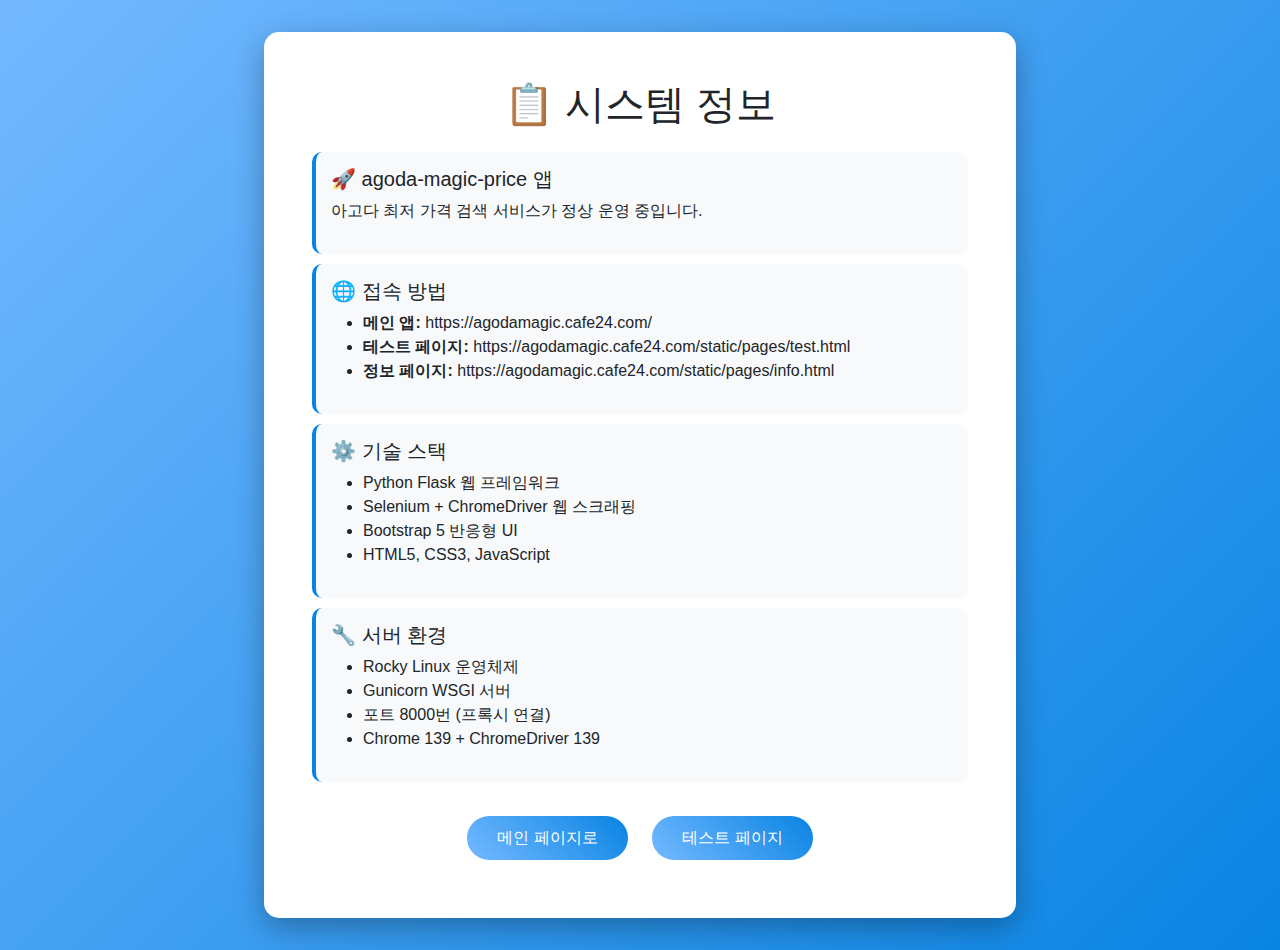
<file: static/pages/info.html>
<!DOCTYPE html>
<html lang="ko">
<head>
    <meta charset="UTF-8">
    <meta name="viewport" content="width=device-width, initial-scale=1.0">
    <title>정보 페이지 - agoda-magic-price</title>
    <link href="https://cdn.jsdelivr.net/npm/bootstrap@5.1.3/dist/css/bootstrap.min.css" rel="stylesheet">
    <style>
        body {
            background: linear-gradient(135deg, #74b9ff 0%, #0984e3 100%);
            min-height: 100vh;
            font-family: 'Segoe UI', Tahoma, Geneva, Verdana, sans-serif;
        }
        .container {
            padding: 2rem 0;
        }
        .card {
            box-shadow: 0 10px 30px rgba(0,0,0,0.3);
            border: none;
            border-radius: 15px;
        }
        .btn-custom {
            background: linear-gradient(45deg, #74b9ff, #0984e3);
            border: none;
            color: white;
            padding: 10px 30px;
            border-radius: 25px;
            text-decoration: none;
            display: inline-block;
            margin: 10px;
        }
        .btn-custom:hover {
            background: linear-gradient(45deg, #0984e3, #74b9ff);
            color: white;
            text-decoration: none;
        }
        .info-item {
            background: #f8f9fa;
            padding: 15px;
            margin: 10px 0;
            border-radius: 10px;
            border-left: 4px solid #0984e3;
        }
    </style>
</head>
<body>
    <div class="container">
        <div class="row justify-content-center">
            <div class="col-md-8">
                <div class="card">
                    <div class="card-body p-5">
                        <h1 class="card-title text-center mb-4">📋 시스템 정보</h1>
                        
                        <div class="info-item">
                            <h5>🚀 agoda-magic-price 앱</h5>
                            <p>아고다 최저 가격 검색 서비스가 정상 운영 중입니다.</p>
                        </div>

                        <div class="info-item">
                            <h5>🌐 접속 방법</h5>
                            <ul>
                                <li><strong>메인 앱:</strong> https://agodamagic.cafe24.com/</li>
                                <li><strong>테스트 페이지:</strong> https://agodamagic.cafe24.com/static/pages/test.html</li>
                                <li><strong>정보 페이지:</strong> https://agodamagic.cafe24.com/static/pages/info.html</li>
                            </ul>
                        </div>

                        <div class="info-item">
                            <h5>⚙️ 기술 스택</h5>
                            <ul>
                                <li>Python Flask 웹 프레임워크</li>
                                <li>Selenium + ChromeDriver 웹 스크래핑</li>
                                <li>Bootstrap 5 반응형 UI</li>
                                <li>HTML5, CSS3, JavaScript</li>
                            </ul>
                        </div>

                        <div class="info-item">
                            <h5>🔧 서버 환경</h5>
                            <ul>
                                <li>Rocky Linux 운영체제</li>
                                <li>Gunicorn WSGI 서버</li>
                                <li>포트 8000번 (프록시 연결)</li>
                                <li>Chrome 139 + ChromeDriver 139</li>
                            </ul>
                        </div>

                        <div class="text-center mt-4">
                            <a href="/" class="btn-custom">메인 페이지로</a>
                            <a href="/static/pages/test.html" class="btn-custom">테스트 페이지</a>
                        </div>
                    </div>
                </div>
            </div>
        </div>
    </div>
</body>
</html>
</file>
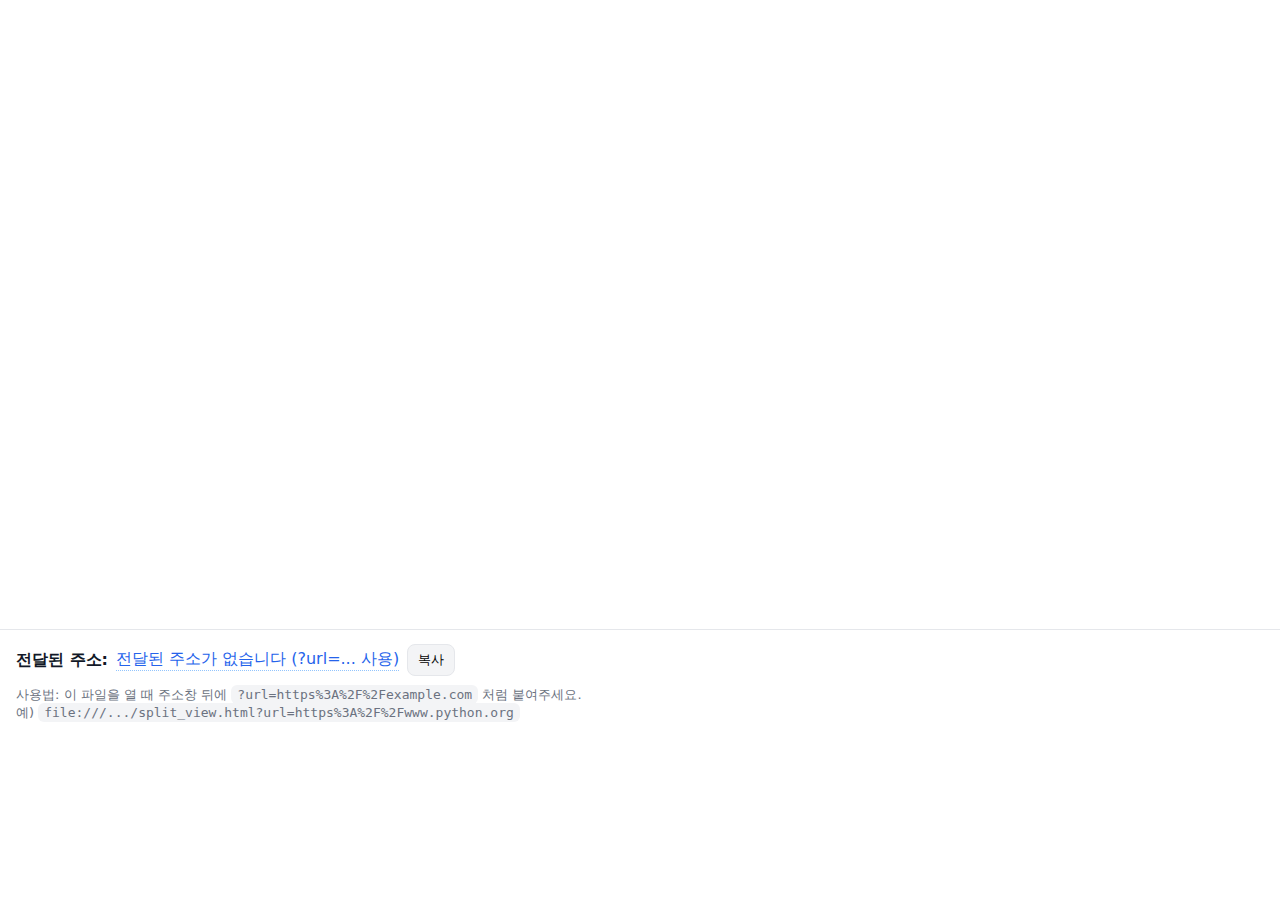
<file: static/pages/split_view.html>
<!DOCTYPE html>
<html lang="ko">
<head>
  <meta charset="utf-8" />
  <meta name="viewport" content="width=device-width, initial-scale=1" />
  <title>두 창 보기 – URL 미러</title>
  <style>
    :root {
      --gap: 10px;
      --border: 1px solid #e5e7eb;
      --bg: #f9fafb;
      --txt: #111827;
      --muted: #6b7280;
    }
    * { box-sizing: border-box; }
    html, body { height: 100%; margin: 0; background: var(--bg); color: var(--txt); font-family: system-ui, -apple-system, Segoe UI, Roboto, Noto Sans, Apple SD Gothic Neo, "Malgun Gothic", "맑은 고딕", "Helvetica Neue", Arial, "Noto Color Emoji", "Apple Color Emoji", sans-serif; }
    #app { display: flex; flex-direction: column; height: 100vh; }
    #top { position: relative; flex: 1 1 70%; min-height: 40vh; border-bottom: var(--border); background: white; }
    #viewer { position: absolute; inset: 0; width: 100%; height: 100%; border: 0; }
    #note {
      position: absolute;
      right: 12px; top: 12px;
      background: rgba(17,24,39,0.06);
      color: #374151;
      padding: 8px 10px;
      border-radius: 8px;
      font-size: 12px;
      backdrop-filter: blur(4px);
    }
    #bottom {
      flex: 0 0 30%;
      display: flex; flex-direction: column; gap: var(--gap);
      padding: 14px 16px;
      background: #ffffff;
    }
    .row { display: flex; align-items: center; gap: 8px; flex-wrap: wrap; }
    .row label { font-weight: 600; }
    .link {
      max-width: 100%;
      overflow: hidden;
      text-overflow: ellipsis;
      white-space: nowrap;
      display: inline-block;
      vertical-align: bottom;
      color: #2563eb;
      text-decoration: none;
      border-bottom: 1px dotted #93c5fd;
    }
    .link:hover { text-decoration: underline; }
    .help { margin: 0; color: var(--muted); font-size: 13px; }
    button.copy {
      border: var(--border);
      background: #f3f4f6;
      border-radius: 8px;
      padding: 6px 10px;
      cursor: pointer;
      font-size: 13px;
    }
    code { background: #f3f4f6; border-radius: 6px; padding: 2px 6px; }
    @media (max-width: 640px) {
      #bottom { flex-basis: 40%; }
      #top { flex-basis: 60%; }
    }
  </style>
</head>
<body>
  <div id="app">
    <section id="top">
      <iframe id="viewer" src="about:blank" referrerpolicy="no-referrer"></iframe>
      <div id="note">로딩 중… 일부 웹사이트는 보안정책(X-Frame-Options/CSP)으로 임베드가 차단될 수 있어요.</div>
    </section>
    <section id="bottom">
      <div class="row">
        <label for="addr">전달된 주소:</label>
        <a id="addr" class="link" target="_blank" rel="noopener">전달된 주소가 없습니다</a>
        <button id="copy" class="copy" type="button">복사</button>
      </div>
      <p class="help">
        사용법: 이 파일을 열 때 주소창 뒤에 <code>?url=https%3A%2F%2Fexample.com</code> 처럼 붙여주세요.<br />
        예) <code>file:///.../split_view.html?url=https%3A%2F%2Fwww.python.org</code>
      </p>
    </section>
  </div>

  <script>
    function getUrlParam() {
      const params = new URLSearchParams(window.location.search);
      return (params.get("url") || params.get("u") || "").trim();
    }
    function validHttpUrl(str) {
      try {
        const u = new URL(str);
        return ["http:", "https:"].includes(u.protocol);
      } catch (e) { return false; }
    }
    const url = getUrlParam();
    const iframe = document.getElementById("viewer");
    const link = document.getElementById("addr");
    const note = document.getElementById("note");
    const copyBtn = document.getElementById("copy");

    if (url && validHttpUrl(url)) {
      iframe.src = url;
      link.textContent = url;
      link.href = url;
    } else if (url) {
      link.textContent = "지원하지 않는 주소 형식입니다";
      link.removeAttribute("href");
      note.style.display = "none";
    } else {
      link.textContent = "전달된 주소가 없습니다 (?url=... 사용)";
      link.removeAttribute("href");
      note.style.display = "none";
    }

    iframe.addEventListener("load", () => {
      // 페이지가 로드되면 안내 배지를 숨깁니다.
      note.style.display = "none";
    });

    copyBtn.addEventListener("click", async () => {
      const text = link.textContent || "";
      if (!/^https?:\/\//i.test(text)) return;
      try {
        await navigator.clipboard.writeText(text);
        copyBtn.textContent = "복사됨";
        setTimeout(() => (copyBtn.textContent = "복사"), 1400);
      } catch (e) {
        alert("복사 실패: " + e.message);
      }
    });
  </script>
</body>
</html>
</file>
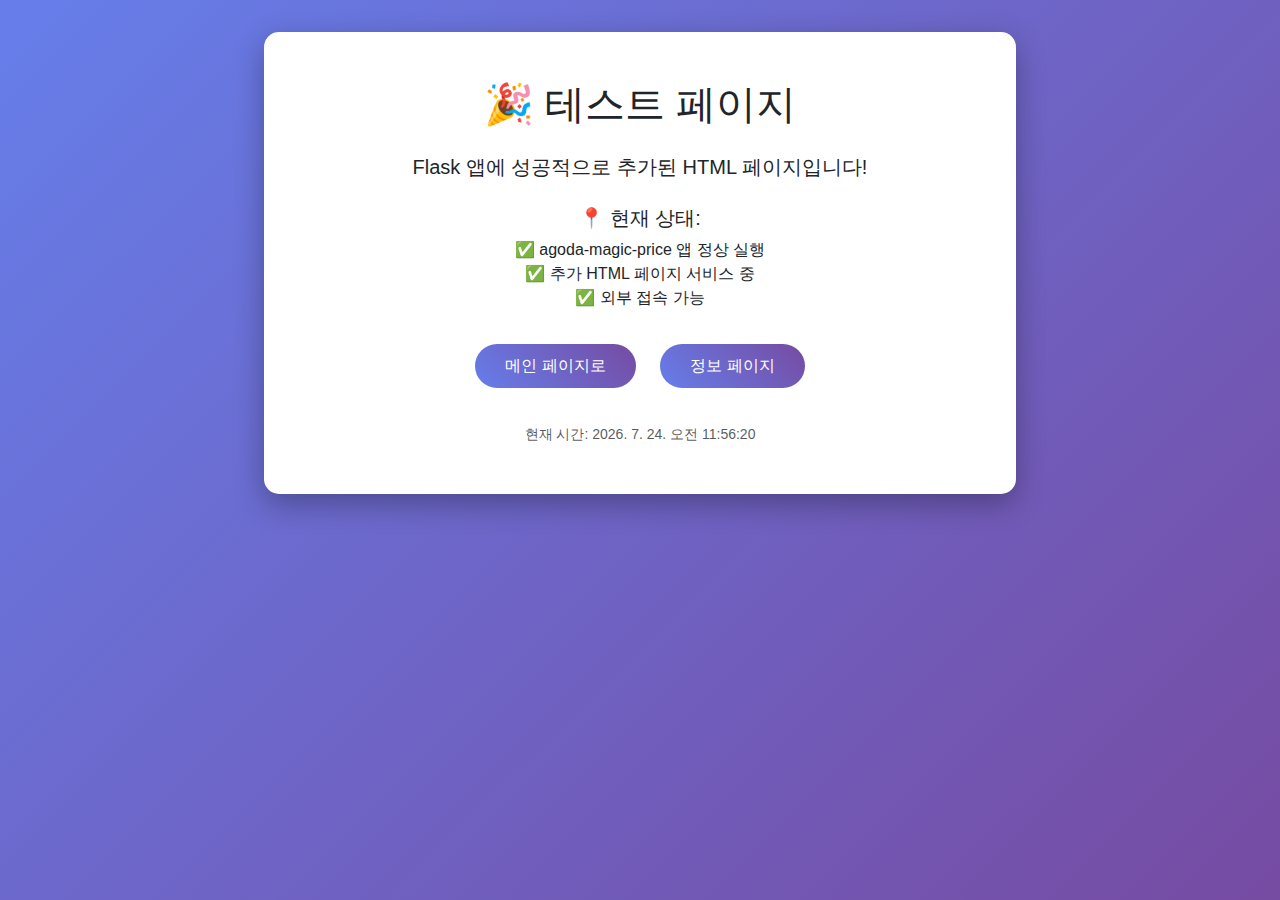
<file: static/pages/test.html>
<!DOCTYPE html>
<html lang="ko">
<head>
    <meta charset="UTF-8">
    <meta name="viewport" content="width=device-width, initial-scale=1.0">
    <title>테스트 페이지 - agoda-magic-price</title>
    <link href="https://cdn.jsdelivr.net/npm/bootstrap@5.1.3/dist/css/bootstrap.min.css" rel="stylesheet">
    <style>
        body {
            background: linear-gradient(135deg, #667eea 0%, #764ba2 100%);
            min-height: 100vh;
            font-family: 'Segoe UI', Tahoma, Geneva, Verdana, sans-serif;
        }
        .container {
            padding: 2rem 0;
        }
        .card {
            box-shadow: 0 10px 30px rgba(0,0,0,0.3);
            border: none;
            border-radius: 15px;
        }
        .btn-custom {
            background: linear-gradient(45deg, #667eea, #764ba2);
            border: none;
            color: white;
            padding: 10px 30px;
            border-radius: 25px;
            text-decoration: none;
            display: inline-block;
            margin: 10px;
        }
        .btn-custom:hover {
            background: linear-gradient(45deg, #764ba2, #667eea);
            color: white;
            text-decoration: none;
        }
    </style>
</head>
<body>
    <div class="container">
        <div class="row justify-content-center">
            <div class="col-md-8">
                <div class="card">
                    <div class="card-body text-center p-5">
                        <h1 class="card-title mb-4">🎉 테스트 페이지</h1>
                        <p class="card-text lead mb-4">
                            Flask 앱에 성공적으로 추가된 HTML 페이지입니다!
                        </p>
                        <div class="mb-4">
                            <h5>📍 현재 상태:</h5>
                            <ul class="list-unstyled">
                                <li>✅ agoda-magic-price 앱 정상 실행</li>
                                <li>✅ 추가 HTML 페이지 서비스 중</li>
                                <li>✅ 외부 접속 가능</li>
                            </ul>
                        </div>
                        <div>
                            <a href="/" class="btn-custom">메인 페이지로</a>
                            <a href="/static/pages/info.html" class="btn-custom">정보 페이지</a>
                        </div>
                        <div class="mt-4">
                            <small class="text-muted">
                                현재 시간: <span id="currentTime"></span>
                            </small>
                        </div>
                    </div>
                </div>
            </div>
        </div>
    </div>

    <script>
        function updateTime() {
            const now = new Date();
            document.getElementById('currentTime').textContent = now.toLocaleString('ko-KR');
        }
        updateTime();
        setInterval(updateTime, 1000);
    </script>
</body>
</html>
</file>
